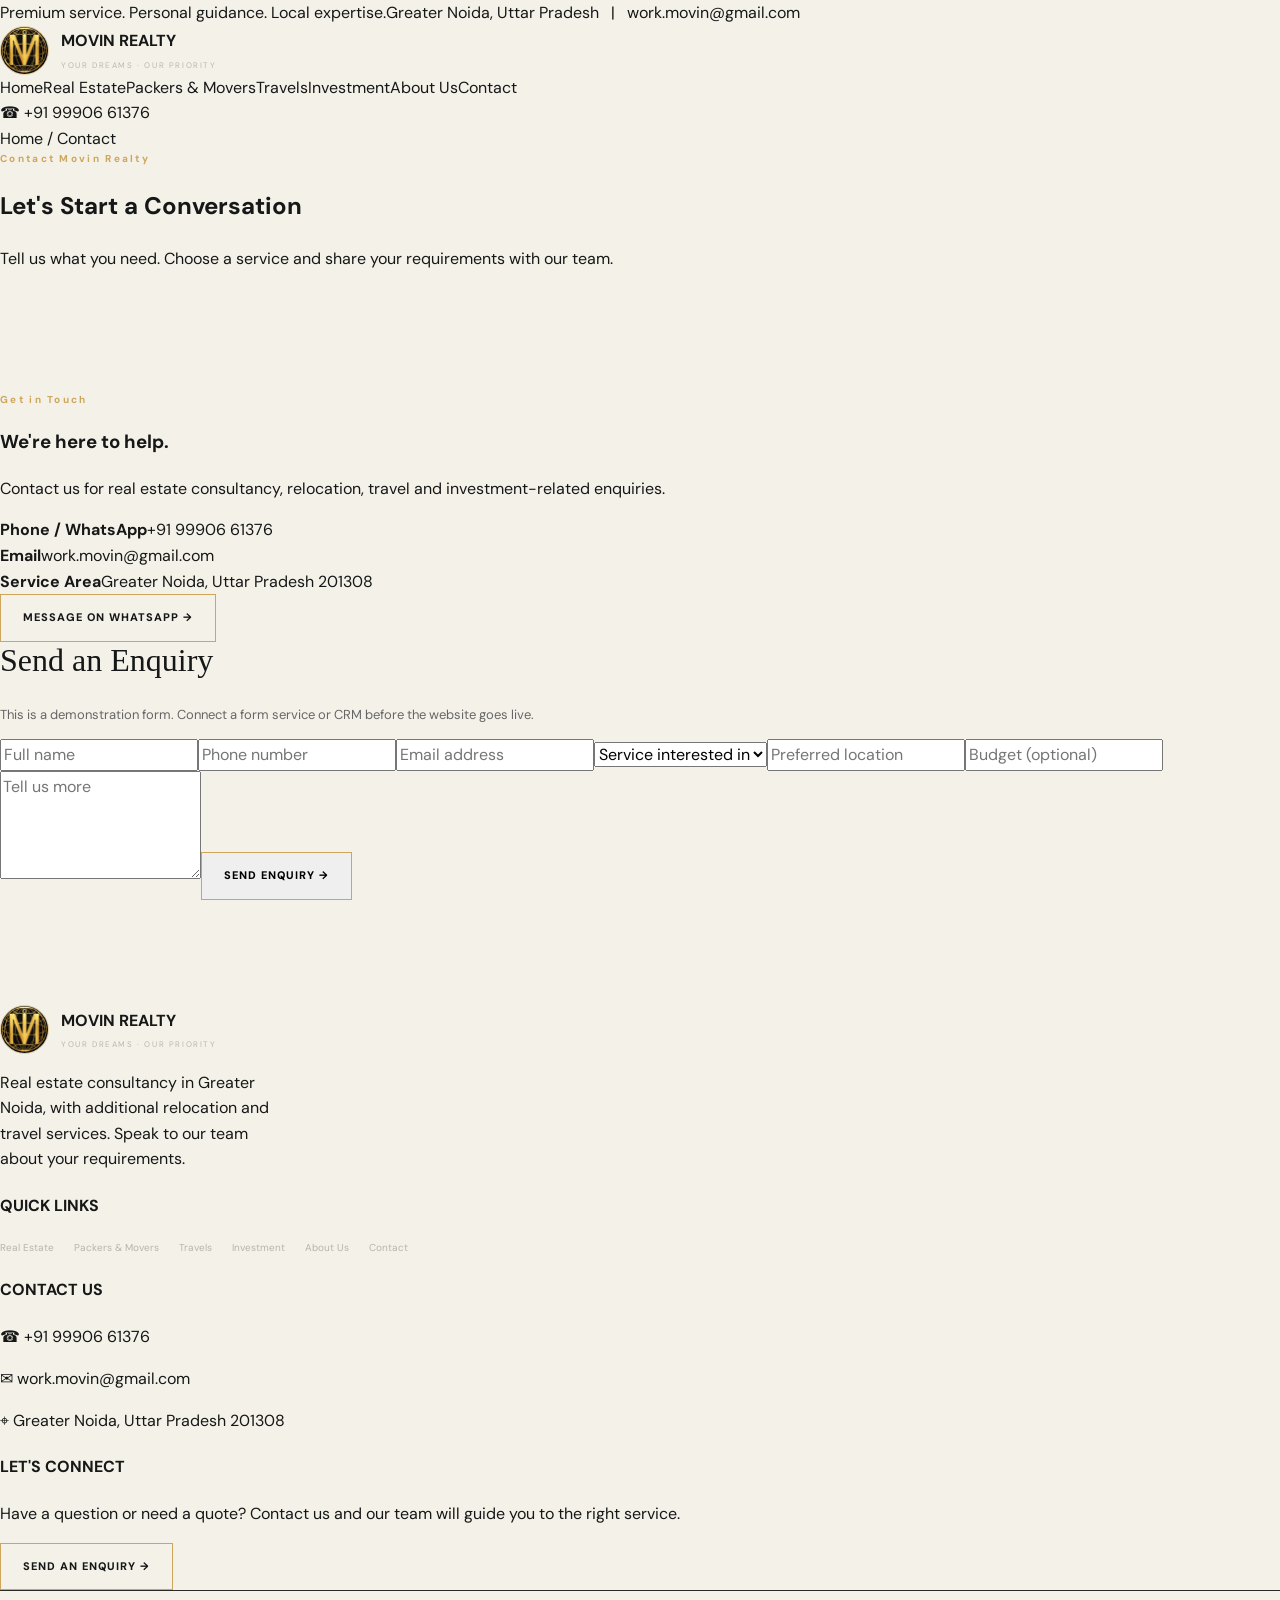
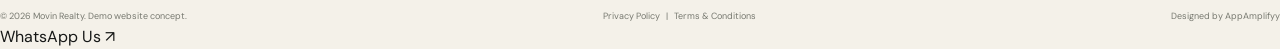
<file: contact.html>
<!doctype html><html lang="en"><head><meta charset="utf-8"><meta name="viewport" content="width=device-width, initial-scale=1"><meta name="description" content="Movin Realty - real estate consultancy in Greater Noida, plus relocation and travel services."><title>Contact | Movin Realty</title><link rel="stylesheet" href="styles.css"></head><body><div class="topbar"><div class="wrap"><span>Premium service. Personal guidance. Local expertise.</span><span>Greater Noida, Uttar Pradesh &nbsp; | &nbsp; work.movin@gmail.com</span></div></div><header class="header"><div class="wrap nav"><a class="brand" href="index.html"><img src="logo.jpg" alt="Movin Realty logo"><span><strong>MOVIN REALTY</strong><small>YOUR DREAMS · OUR PRIORITY</small></span></a><button class="menu-btn" aria-expanded="false" aria-label="Toggle menu">☰ Menu</button><nav class="links"><a class="" href="index.html">Home</a><a class="" href="real-estate.html">Real Estate</a><a class="" href="packers-movers.html">Packers & Movers</a><a class="" href="travels.html">Travels</a><a class="" href="investment.html">Investment</a><a class="" href="about.html">About Us</a><a class="active" href="contact.html">Contact</a></nav><a class="phone" href="tel:+919990661376">☎ +91 99906 61376</a></div></header><main><section class="page-hero"><div class="wrap"><div class="crumb"><a href="index.html">Home</a> / Contact</div><div class="eyebrow">Contact Movin Realty</div><h1>Let's Start <span>a Conversation</span></h1><p>Tell us what you need. Choose a service and share your requirements with our team.</p></div></section><section class="section"><div class="wrap contact-layout"><div class="contact-panel"><div class="eyebrow">Get in Touch</div><h3>We're here to help.</h3><p>Contact us for real estate consultancy, relocation, travel and investment-related enquiries.</p><div class="contact-item"><b>Phone / WhatsApp</b><a href="tel:+919990661376">+91 99906 61376</a></div><div class="contact-item"><b>Email</b><a href="mailto:work.movin@gmail.com">work.movin@gmail.com</a></div><div class="contact-item"><b>Service Area</b>Greater Noida, Uttar Pradesh 201308</div><a class="btn" href="https://wa.me/919990661376?text=Hello%20Movin%20Realty%2C%20I%20have%20an%20enquiry.">Message on WhatsApp →</a></div><div class="light-form"><h2 style="font:32px Georgia,serif;margin-top:0">Send an Enquiry</h2><p style="font-size:13px;color:#666">This is a demonstration form. Connect a form service or CRM before the website goes live.</p><form data-demo-form><div class="form-grid two"><input class="field" placeholder="Full name" required><input class="field" type="tel" placeholder="Phone number" required><input class="field" type="email" placeholder="Email address"><select class="field" required><option value="">Service interested in</option><option>Real Estate</option><option>Packers & Movers</option><option>Travels</option><option>Investment</option></select><input class="field" placeholder="Preferred location"><input class="field" placeholder="Budget (optional)"><textarea class="field" placeholder="Tell us more" rows="4" style="grid-column:1/-1"></textarea><button class="btn btn-dark" type="submit" style="grid-column:1/-1">Send Enquiry →</button></div><div class="notice" role="status"></div></form></div></div></section></main><footer class="footer"><div class="wrap"><div class="footer-grid"><div><a class="brand" href="index.html"><img src="logo.jpg" alt="Movin Realty logo"><span><strong>MOVIN REALTY</strong><small>YOUR DREAMS · OUR PRIORITY</small></span></a><p style="max-width:290px">Real estate consultancy in Greater Noida, with additional relocation and travel services. Speak to our team about your requirements.</p></div><div><h4>QUICK LINKS</h4><div class="footer-links"><a href="real-estate.html">Real Estate</a><a href="packers-movers.html">Packers & Movers</a><a href="travels.html">Travels</a><a href="investment.html">Investment</a><a href="about.html">About Us</a><a href="contact.html">Contact</a></div></div><div><h4>CONTACT US</h4><p>☎ <a href="tel:+919990661376">+91 99906 61376</a></p><p>✉ <a href="mailto:work.movin@gmail.com">work.movin@gmail.com</a></p><p>⌖ Greater Noida, Uttar Pradesh 201308</p></div><div><h4>LET'S CONNECT</h4><p>Have a question or need a quote? Contact us and our team will guide you to the right service.</p><a class="btn" href="contact.html">Send an Enquiry →</a></div></div><div class="footer-bottom"><span>© 2026 Movin Realty. Demo website concept.</span><span>Privacy Policy &nbsp; | &nbsp; Terms & Conditions</span><span>Designed by AppAmplifyy</span></div></div></footer><a class="mobile-wa" href="https://wa.me/919990661376?text=Hello%20Movin%20Realty%2C%20I%20have%20an%20enquiry.">WhatsApp Us ↗</a><script src="script.js"></script></body></html>
</file>
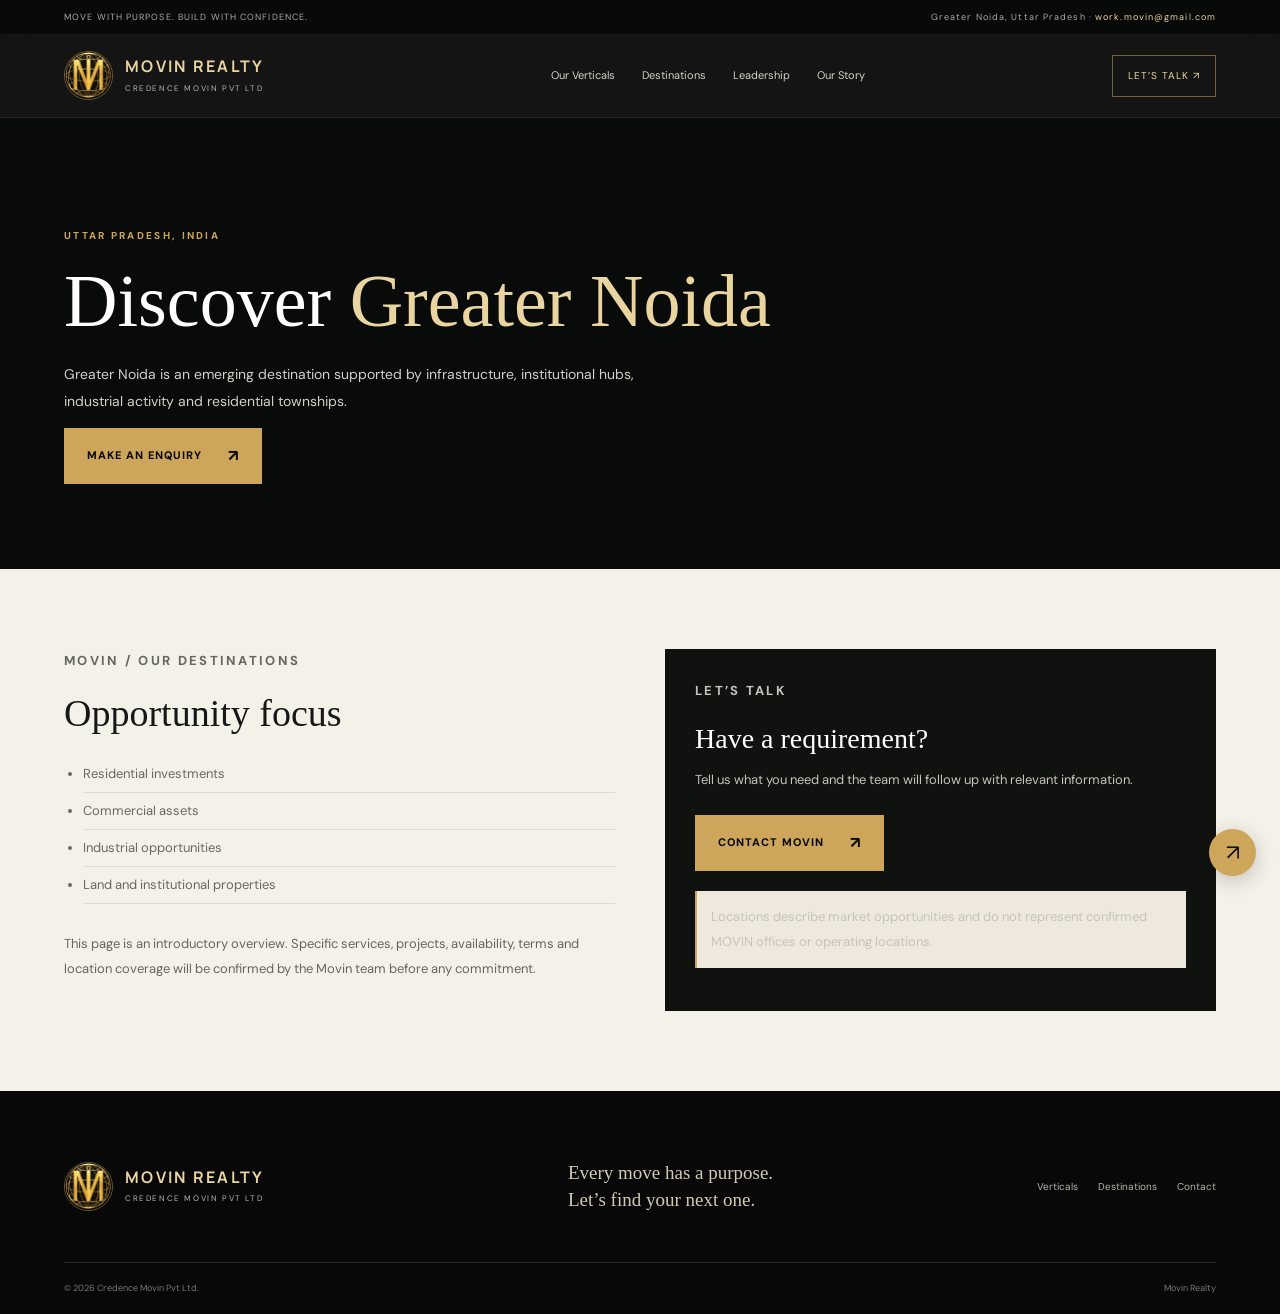
<file: destination.html>
<!doctype html><html lang="en"><head><meta charset="utf-8"><meta name="viewport" content="width=device-width,initial-scale=1"><meta name="description" content="Explore Movin Realty business verticals and enquire about services."><title>Destinations | Movin Realty</title><link rel="stylesheet" href="styles.css"></head><body><div class="topline"><div class="container topline-inner"><span>MOVE WITH PURPOSE. BUILD WITH CONFIDENCE.</span><span>Greater Noida, Uttar Pradesh · <a href="mailto:work.movin@gmail.com">work.movin@gmail.com</a></span></div></div><header class="site-header"><div class="container nav-wrap"><a class="brand" href="index.html"><img src="logo.jpg" alt="Movin Realty"><span><b>MOVIN REALTY</b><small>CREDENCE MOVIN PVT LTD</small></span></a><button class="menu-btn" aria-expanded="false" aria-label="Open navigation">☰</button><nav class="nav-links"><a href="index.html#verticals">Our Verticals</a><a href="index.html#destinations">Destinations</a><a href="index.html#leadership">Leadership</a><a href="index.html#about">Our Story</a></nav><a class="nav-cta" href="index.html#contact">Let’s Talk ↗</a></div></header><main id="subpageRoot"></main><footer class="site-footer"><div class="container footer-main"><a class="brand footer-brand" href="index.html"><img src="logo.jpg" alt="Movin Realty"><span><b>MOVIN REALTY</b><small>CREDENCE MOVIN PVT LTD</small></span></a><p>Every move has a purpose.<br>Let’s find your next one.</p><div class="footer-links"><a href="index.html#verticals">Verticals</a><a href="index.html#destinations">Destinations</a><a href="index.html#contact">Contact</a></div></div><div class="container footer-bottom"><span>© 2026 Credence Movin Pvt Ltd.</span><span>Movin Realty</span></div></footer><a class="floating-wa" href="https://wa.me/919990661376" target="_blank" rel="noopener" aria-label="WhatsApp">↗</a><script src="script.js"></script></body></html>
</file>
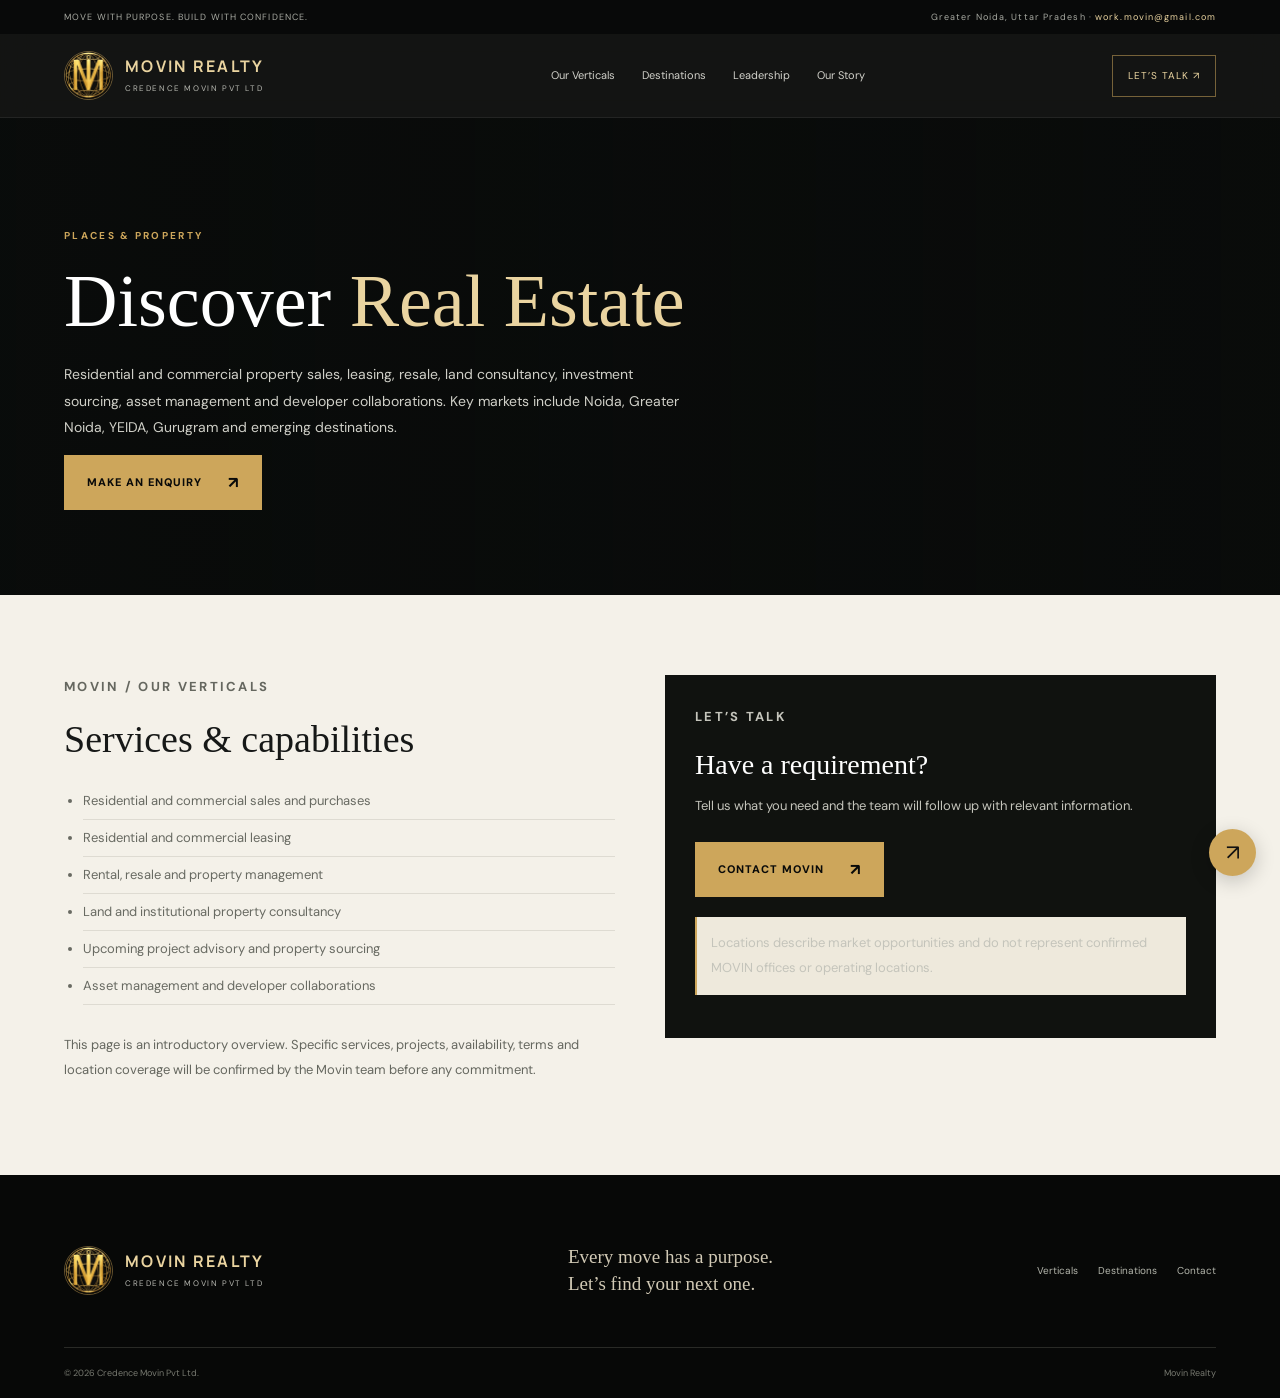
<file: vertical.html>
<!doctype html><html lang="en"><head><meta charset="utf-8"><meta name="viewport" content="width=device-width,initial-scale=1"><meta name="description" content="Explore Movin Realty business verticals and enquire about services."><title>Business Verticals | Movin Realty</title><link rel="stylesheet" href="styles.css"></head><body><div class="topline"><div class="container topline-inner"><span>MOVE WITH PURPOSE. BUILD WITH CONFIDENCE.</span><span>Greater Noida, Uttar Pradesh · <a href="mailto:work.movin@gmail.com">work.movin@gmail.com</a></span></div></div><header class="site-header"><div class="container nav-wrap"><a class="brand" href="index.html"><img src="logo.jpg" alt="Movin Realty"><span><b>MOVIN REALTY</b><small>CREDENCE MOVIN PVT LTD</small></span></a><button class="menu-btn" aria-expanded="false" aria-label="Open navigation">☰</button><nav class="nav-links"><a href="index.html#verticals">Our Verticals</a><a href="index.html#destinations">Destinations</a><a href="index.html#leadership">Leadership</a><a href="index.html#about">Our Story</a></nav><a class="nav-cta" href="index.html#contact">Let’s Talk ↗</a></div></header><main id="subpageRoot"></main><footer class="site-footer"><div class="container footer-main"><a class="brand footer-brand" href="index.html"><img src="logo.jpg" alt="Movin Realty"><span><b>MOVIN REALTY</b><small>CREDENCE MOVIN PVT LTD</small></span></a><p>Every move has a purpose.<br>Let’s find your next one.</p><div class="footer-links"><a href="index.html#verticals">Verticals</a><a href="index.html#destinations">Destinations</a><a href="index.html#contact">Contact</a></div></div><div class="container footer-bottom"><span>© 2026 Credence Movin Pvt Ltd.</span><span>Movin Realty</span></div></footer><a class="floating-wa" href="https://wa.me/919990661376" target="_blank" rel="noopener" aria-label="WhatsApp">↗</a><script src="script.js"></script></body></html>
</file>
<file: styles.css>
@import url('https://fonts.googleapis.com/css2?family=DM+Sans:wght@400;500;600;700&family=Manrope:wght@400;500;600;700;800&display=swap');
:root{--black:#080909;--black2:#111312;--gold:#cda65b;--gold2:#ead4a0;--cream:#f4f1e9;--white:#fff;--muted:#8b8d89;--line:#dcd8ce;--serif:Georgia,'Times New Roman',serif}*{box-sizing:border-box}html{scroll-behavior:smooth;scroll-padding-top:90px}body{margin:0;background:var(--cream);color:#161817;font-family:'DM Sans',Arial,sans-serif;line-height:1.6}body.lock-scroll{overflow:hidden}a{color:inherit;text-decoration:none}button,input,textarea,select{font:inherit}button{cursor:pointer}.container{width:min(1240px,90%);margin:auto}.eyebrow{font-size:10px;letter-spacing:2.3px;font-weight:700;color:var(--gold);margin:0 0 19px}.eyebrow span{display:inline-block;width:23px;height:1px;background:var(--gold);vertical-align:middle;margin-right:10px}.intro{position:fixed;inset:0;z-index:1000;background:#080909;color:white;display:grid;place-items:center;overflow:hidden;transition:opacity .8s ease,visibility .8s ease}.intro.hidden{opacity:0;visibility:hidden;pointer-events:none}.intro-glow{position:absolute;width:70vw;height:70vw;border-radius:50%;background:radial-gradient(circle,#b78a3924 0%,#b78a3908 34%,transparent 68%);top:50%;left:50%;transform:translate(-50%,-50%)}.intro-content{position:relative;text-align:center;padding:30px;animation:rise .9s ease both}.intro-mark{width:108px;height:108px;margin:0 auto 28px;border:1px solid #cda65b66;border-radius:50%;padding:9px;box-shadow:0 0 60px #cda65b14}.intro-mark img{width:100%;height:100%;object-fit:cover;border-radius:50%}.intro-content .eyebrow{margin-bottom:16px}.intro-content h1{font:normal clamp(36px,6vw,72px)/1.08 var(--serif);margin:0 0 35px;letter-spacing:-1px}.intro-content h1 em,.hero h1 em,.section-intro h2 em,.story-copy h2 em{color:var(--gold2);font-style:normal}.btn{display:inline-flex;align-items:center;justify-content:center;gap:26px;padding:14px 22px;border:1px solid var(--gold);font-size:11px;font-weight:800;letter-spacing:1px;text-transform:uppercase;transition:background .25s,color .25s,transform .25s}.btn span{font-size:16px}.btn-gold{background:var(--gold);color:#090a09}.btn-gold:hover{background:var(--gold2);transform:translateY(-2px)}.intro-enter{min-width:190px}.intro-hint{color:#777b75;font-size:10px;letter-spacing:2px;text-transform:uppercase;margin:22px 0 0}.sound-toggle,.skip-intro{position:absolute;bottom:28px;background:transparent;border:1px solid #373934;color:#bcbeb7;padding:10px 13px;font-size:10px;letter-spacing:1px;text-transform:uppercase}.sound-toggle{left:5%}.skip-intro{right:5%}.site-shell{opacity:0;transition:opacity .7s ease}.site-shell.ready{opacity:1}.topline{background:#080909;color:#a8aaa2;font-size:9px;letter-spacing:1.1px}.topline-inner{display:flex;justify-content:space-between;gap:20px;padding:10px 0}.topline a{color:var(--gold2)}.topline i{color:var(--gold);font-style:normal;margin:0 8px}.site-header{position:sticky;top:0;z-index:50;background:#0a0b0af5;color:white;border-bottom:1px solid #ffffff12;backdrop-filter:blur(16px)}.nav-wrap{min-height:83px;display:flex;align-items:center;justify-content:space-between;gap:30px}.brand{display:flex;align-items:center;gap:12px;min-width:240px}.brand img{width:49px;height:49px;object-fit:cover;border-radius:50%;border:1px solid #cda65b80}.brand b{display:block;font:700 16px/1.2 Manrope,sans-serif;letter-spacing:2.3px;color:var(--gold2)}.brand small{display:block;font-size:8px;letter-spacing:1.6px;color:#b7b8b1;margin-top:5px}.nav-links{display:flex;gap:27px;align-items:center}.nav-links a{font-size:11px;color:#d1d1ca;transition:color .2s}.nav-links a:hover{color:var(--gold2)}.nav-cta{border:1px solid #cda65b88;color:var(--gold2);font-size:10px;text-transform:uppercase;letter-spacing:1px;padding:12px 15px;white-space:nowrap}.nav-cta span{margin-left:13px}.menu-btn{display:none;background:none;border:1px solid #4a4b45;color:white;padding:9px 12px}.hero{min-height:690px;background:#090b0a;color:white;position:relative;display:flex;align-items:center;overflow:hidden}.hero-backdrop{position:absolute;inset:0;background:linear-gradient(90deg,#090b0a 0%,#090b0af5 35%,#090b0a8a 70%,#090b0a4a 100%),url('https://images.unsplash.com/photo-1486406146926-c627a92ad1ab?auto=format&fit=crop&w=2000&q=85') center/cover;opacity:.92}.hero-grid{position:relative;display:grid;grid-template-columns:1.1fr .9fr;gap:55px;align-items:center;padding:85px 0}.hero-copy{padding:12px 0}.hero h1{font:normal clamp(45px,6vw,78px)/1.02 var(--serif);letter-spacing:-2px;margin:0 0 24px}.hero-lede{max-width:520px;color:#c3c4bd;font-size:14px;line-height:1.9}.hero-actions{display:flex;align-items:center;gap:28px;margin-top:34px}.text-button{font-size:11px;color:#d7d7d0}.text-button span{color:var(--gold);margin-left:12px}.hero-meta{display:flex;align-items:center;gap:20px;margin-top:58px;color:#a4a59e;font-size:10px;letter-spacing:.6px;text-transform:uppercase}.hero-meta b{font-size:19px;font-family:var(--serif);color:var(--gold2);font-weight:400;margin-right:6px}.meta-rule{height:24px;width:1px;background:#55564f}.hero-visual{position:relative;min-height:435px}.hero-photo{position:absolute;inset:0 25px 25px 25px;background:linear-gradient(0deg,#08090970,transparent 60%),url('https://images.unsplash.com/photo-1600607687939-ce8a6c25118c?auto=format&fit=crop&w=1100&q=85') center/cover;border:1px solid #d3b87540}.hero-photo:after{content:'';position:absolute;inset:15px;border:1px solid #ffffff38}.hero-stamp{position:absolute;bottom:0;left:0;background:var(--gold);color:#12130f;padding:21px 25px;min-width:205px;display:flex;flex-direction:column;line-height:1.25}.hero-stamp span{font-size:8px;letter-spacing:1.5px}.hero-stamp b{font:24px var(--serif);margin:5px 0}.hero-stamp i{font-style:normal;font-size:9px;letter-spacing:1px}.vertical-label{position:absolute;right:0;top:30px;writing-mode:vertical-rl;letter-spacing:2px;color:#b8b9b2;font-size:8px}.scroll-cue{position:absolute;bottom:23px;left:5%;font-size:8px;letter-spacing:2px;color:#999b93}.scroll-cue span{color:var(--gold);margin-left:14px}.ticker{overflow:hidden;background:var(--gold);color:#151611;white-space:nowrap}.ticker-track{display:flex;align-items:center;justify-content:space-around;gap:30px;padding:14px 0;min-width:1000px;font-size:9px;letter-spacing:2px;font-weight:800}.ticker-track i{font-style:normal;font-size:13px}.section{padding:105px 0}.vertical-section{background:var(--cream)}.section-intro{display:flex;justify-content:space-between;align-items:flex-end;gap:40px;margin-bottom:42px}.section-intro h2,.story-copy h2{font:normal clamp(36px,4.7vw,58px)/1.05 var(--serif);letter-spacing:-1.3px;margin:0}.section-intro h2 em,.story-copy h2 em{color:#9b783a}.intro-aside{max-width:360px;display:flex;align-items:flex-end;gap:24px}.intro-aside p{font-size:12px;line-height:1.8;color:#77796f;margin:0}.carousel-controls{display:flex;gap:8px;flex-shrink:0}.carousel-arrow{width:40px;height:40px;border:1px solid #c8c4b8;background:transparent;font-size:19px;transition:.2s}.carousel-arrow:hover{background:var(--gold);border-color:var(--gold)}.vertical-track,.destination-track{display:grid;grid-auto-flow:column;grid-auto-columns:calc((100% - 42px)/3);gap:21px;overflow-x:auto;scroll-snap-type:x mandatory;scrollbar-width:none;padding-bottom:10px}.vertical-track::-webkit-scrollbar,.destination-track::-webkit-scrollbar{display:none}.vertical-card{position:relative;height:400px;overflow:hidden;background:#252621;scroll-snap-align:start;color:white}.vertical-card:after,.destination-card:after{content:'';position:absolute;inset:0;background:linear-gradient(180deg,#08090908 25%,#080909d9 100%);transition:background .3s}.vertical-card img,.destination-card img{width:100%;height:100%;object-fit:cover;transition:transform .65s}.vertical-card:hover img,.destination-card:hover img{transform:scale(1.05)}.card-number,.dest-index{position:absolute;z-index:1;top:20px;left:20px;font-size:9px;letter-spacing:1.4px;color:#fff}.vertical-card-copy{position:absolute;z-index:1;bottom:25px;left:25px;right:25px}.vertical-card-copy small,.destination-copy small{font-size:8px;letter-spacing:1.8px;color:var(--gold2)}.vertical-card-copy h3,.destination-copy h3{font:normal 29px/1.2 var(--serif);margin:8px 0}.round-arrow{position:absolute;right:0;bottom:3px;width:38px;height:38px;border:1px solid #ffffff80;border-radius:50%;display:grid;place-items:center;transition:.2s}.vertical-card:hover .round-arrow{background:var(--gold);color:#111;border-color:var(--gold)}.track-progress{height:2px;background:#d7d3c8;margin-top:23px}.track-progress span{display:block;height:100%;width:16.66%;background:#a98545;transition:width .25s}.destinations-section{background:#0b0d0c;color:white;padding:105px 0 100px}.light-intro .section-intro h2,.light-intro h2{color:white}.light-intro .intro-aside p{color:#a7a89f}.carousel-arrow.inverse{border-color:#4b4d45;color:white}.carousel-arrow.inverse:hover{color:#111}.destination-card{height:430px;position:relative;overflow:hidden;scroll-snap-align:start;background:#252621;color:white}.destination-card:after{background:linear-gradient(180deg,#09090918 20%,#080909e8 100%)}.destination-card img{filter:saturate(.8)}.destination-copy{position:absolute;z-index:1;bottom:25px;left:24px;right:20px}.destination-copy h3{font-size:31px}.dest-link{font-size:10px;color:#e5d4ad;display:inline-block;margin-top:7px}.dark-progress{background:#30312d}.dark-progress span{background:var(--gold)}.story-section{padding:110px 0;background:#e9e5dc}.story-grid{display:grid;grid-template-columns:1fr .92fr;gap:95px;align-items:center}.story-image{height:520px;position:relative}.story-image>img{width:100%;height:100%;object-fit:cover;filter:brightness(.78)}.story-caption{position:absolute;bottom:-20px;right:-22px;background:var(--gold);color:#111;padding:26px 30px;min-width:205px;display:flex;flex-direction:column}.story-caption span{font-size:8px;letter-spacing:1.8px}.story-caption b{font:27px/1.1 var(--serif);margin-top:12px}.story-copy h2{margin-bottom:25px}.story-copy>p:not(.eyebrow){font-size:13px;line-height:2;color:#5f6159}.story-signoff{display:flex;align-items:center;gap:15px;margin-top:30px;font-size:11px;font-weight:700}.gold-line{width:40px;height:1px;background:#a98545}.story-signoff small{display:block;font-size:8px;letter-spacing:1.3px;color:#7b7c74;margin-top:5px}.leadership-section{padding:105px 0;background:var(--cream)}.leaders-grid{display:grid;grid-template-columns:1fr 1fr;gap:25px}.leader-card{border:1px solid #d8d3c8;background:#f9f7f1;padding:18px}.leader-photo{height:300px;background:linear-gradient(135deg,#242620,#505147);display:flex;align-items:center;justify-content:center;flex-direction:column;color:var(--gold2);position:relative;overflow:hidden}.leader-placeholder span{font:normal 90px var(--serif);opacity:.8}.leader-placeholder small{font-size:8px;letter-spacing:2px;color:#c7c4b8}.leader-placeholder.alt{background:linear-gradient(135deg,#34352f,#191a17)}.leader-info{display:flex;align-items:center;justify-content:space-between;padding:22px 5px 12px}.leader-info small{font-size:8px;letter-spacing:1.5px;color:#9b783a}.leader-info h3{font:normal 27px var(--serif);margin:4px 0}.leader-mark{border:1px solid #d3c7aa;padding:8px 10px;font-size:10px;color:#8d6b2f}.leader-card blockquote{border-top:1px solid #e0dbd0;margin:0;padding:18px 5px 7px;color:#696b63;font:italic 15px/1.7 var(--serif)}.content-note{font-size:10px;color:#898980;margin-top:18px}.contact-section{background:#0b0d0c;color:white;padding:100px 0}.contact-grid{display:grid;grid-template-columns:.85fr 1.15fr;gap:100px;align-items:start}.contact-copy h2{font:normal clamp(45px,5.5vw,68px)/1.03 var(--serif);margin:0 0 22px}.contact-copy>p:not(.eyebrow){color:#b8b9b1;font-size:13px;max-width:350px;line-height:1.9}.contact-detail{border-top:1px solid #33352f;padding:17px 0;margin-top:12px}.contact-detail span{display:block;color:var(--gold2);font-size:8px;letter-spacing:1.8px;margin-bottom:6px}.contact-detail a,.contact-detail p{font-size:13px;margin:0;color:#e4e4dc}.lead-form{background:#141613;padding:32px;border:1px solid #38382f}.form-heading{margin-bottom:24px}.form-heading span{display:block;font-size:8px;letter-spacing:2px;color:var(--gold);margin-bottom:7px}.form-heading b{font:normal 29px var(--serif)}.lead-form label{display:block;color:#c4c5bc;font-size:10px;letter-spacing:.6px;margin-bottom:15px}.lead-form input,.lead-form select,.lead-form textarea{display:block;width:100%;margin-top:7px;background:#0c0e0c;border:1px solid #41423b;color:white;padding:13px;font-size:12px;outline:none;border-radius:0}.lead-form input:focus,.lead-form select:focus,.lead-form textarea:focus{border-color:var(--gold)}.lead-form input::placeholder,.lead-form textarea::placeholder{color:#77796f}.form-two{display:grid;grid-template-columns:1fr 1fr;gap:13px}.form-submit{width:100%;justify-content:space-between;margin-top:4px}.form-status{font-size:10px;color:#92958a;line-height:1.7}.form-status.error{color:#ffb6a7}.form-status.success{color:#d8c28f}.site-footer{background:#070807;color:white;padding:35px 0 18px}.footer-main{display:flex;align-items:center;justify-content:space-between;gap:25px;padding:15px 0 30px}.footer-main>p{font:normal 19px/1.4 var(--serif);color:#d1c9b5}.footer-links{display:flex;gap:20px;flex-wrap:wrap}.footer-links a{font-size:10px;color:#b4b6ac}.footer-links a:hover{color:var(--gold2)}.footer-bottom{border-top:1px solid #292a26;padding-top:18px;display:flex;justify-content:space-between;gap:15px;color:#777970;font-size:9px}.footer-bottom b{color:#c5a65e;font-weight:500}.floating-wa{position:fixed;z-index:45;right:24px;bottom:24px;width:47px;height:47px;border-radius:50%;display:grid;place-items:center;background:var(--gold);color:#111;font-size:22px;box-shadow:0 5px 20px #0003}.subpage-hero{background:#090b0a;color:white;padding:110px 0 85px;min-height:420px;position:relative;overflow:hidden}.subpage-hero:after{content:'';position:absolute;inset:0;background:linear-gradient(90deg,#090b0af2,#090b0a7a),var(--page-image) center/cover;z-index:0}.subpage-hero .container{position:relative;z-index:1}.subpage-hero h1{font:normal clamp(46px,6vw,74px)/1.05 var(--serif);max-width:800px;margin:0 0 20px}.subpage-hero h1 em{font-style:normal;color:var(--gold2)}.subpage-hero p:not(.eyebrow){max-width:620px;color:#d0d0c8;font-size:14px;line-height:1.9}.subpage-body{padding:80px 0;background:var(--cream)}.subpage-grid{display:grid;grid-template-columns:1fr 1fr;gap:50px;align-items:start}.subpage-grid h2{font:normal 38px/1.1 var(--serif);margin:0 0 18px}.subpage-grid p{font-size:13px;line-height:1.9;color:#65675f}.subpage-cta{background:#10120f;color:white;padding:30px}.subpage-cta h3{font:normal 28px var(--serif);margin:0 0 10px}.subpage-cta p{color:#c4c4bb}.subpage-cta .btn{margin-top:10px}.notice-demo{padding:14px;border-left:2px solid var(--gold);background:#eee9dc;font-size:11px;color:#666;margin-top:20px}
@keyframes rise{from{opacity:0;transform:translateY(18px)}to{opacity:1;transform:translateY(0)}}@media(prefers-reduced-motion:reduce){*,*:before,*:after{scroll-behavior:auto!important;animation-duration:.01ms!important;transition-duration:.01ms!important}}
@media(max-width:1000px){.nav-links{gap:15px}.brand{min-width:200px}.nav-cta{display:none}.hero-grid{gap:30px}.hero-visual{min-height:380px}.vertical-track,.destination-track{grid-auto-columns:calc((100% - 21px)/2)}.story-grid{gap:55px}.contact-grid{gap:55px}.footer-main{flex-wrap:wrap}}
@media(max-width:720px){.container{width:88%}.topline-inner{justify-content:center;text-align:center}.topline-inner span:first-child{display:none}.nav-wrap{min-height:72px;gap:12px}.brand{min-width:0}.brand img{width:42px;height:42px}.brand b{font-size:13px}.brand small{font-size:7px;letter-spacing:1px}.menu-btn{display:block;margin-left:auto}.nav-links{display:none;position:absolute;top:72px;left:0;right:0;padding:17px 6%;background:#0b0d0c;border-top:1px solid #333;flex-direction:column;align-items:stretch;gap:0}.nav-links.open{display:flex}.nav-links a{padding:12px 0;border-bottom:1px solid #ffffff10}.hero{min-height:0}.hero-grid{grid-template-columns:1fr;padding:70px 0 75px;gap:35px}.hero h1{font-size:clamp(44px,12vw,62px)}.hero-lede{font-size:13px}.hero-meta{margin-top:38px}.hero-visual{min-height:310px;margin:0 7px}.hero-photo{inset:0 18px 20px}.hero-stamp{padding:15px 18px;min-width:175px}.hero-stamp b{font-size:21px}.scroll-cue{display:none}.section,.destinations-section,.story-section,.leadership-section,.contact-section{padding:70px 0}.section-intro{display:block;margin-bottom:30px}.section-intro h2,.story-copy h2{font-size:42px}.intro-aside{margin-top:20px;max-width:none;align-items:center;justify-content:space-between}.intro-aside p{max-width:310px}.vertical-track,.destination-track{grid-auto-columns:84%;gap:14px}.vertical-card{height:390px}.destination-card{height:390px}.story-grid,.contact-grid,.subpage-grid{grid-template-columns:1fr;gap:50px}.story-image{height:380px;margin-right:14px;margin-bottom:15px}.story-caption{right:-14px;bottom:-10px;padding:20px}.story-copy h2{font-size:42px}.leaders-grid{grid-template-columns:1fr;gap:18px}.leader-photo{height:270px}.contact-grid{gap:40px}.contact-copy h2{font-size:55px}.lead-form{padding:22px}.footer-main{display:grid;grid-template-columns:1fr;gap:18px}.footer-main>p{margin:0}.footer-links{gap:16px}.footer-bottom{flex-direction:column}.form-two{grid-template-columns:1fr;gap:0}.intro-content h1{font-size:42px}.intro-mark{width:88px;height:88px}.sound-toggle,.skip-intro{bottom:18px;font-size:8px;padding:9px}.ticker-track{gap:22px}.subpage-hero{padding:85px 0 65px}.subpage-hero h1{font-size:47px}.subpage-body{padding:60px 0}}

/* Cinematic hero carousel */
.hero{isolation:isolate}.hero-backdrop{z-index:-3;transition:opacity 1.15s ease;background-image:url('https://images.unsplash.com/photo-1600607687939-ce8a6c25118c?auto=format&fit=crop&w=2000&q=85')}.hero-backdrop-next{z-index:-2;opacity:0}.hero-shade{position:absolute;inset:0;z-index:-1;background:linear-gradient(90deg,#080a09 0%,#080a09f5 38%,#080a09a8 70%,#080a0960 100%),linear-gradient(0deg,#080a0980,transparent 55%)}.hero-photo{transition:opacity .65s ease,transform 5s ease;background-image:url('https://images.unsplash.com/photo-1600607687939-ce8a6c25118c?auto=format&fit=crop&w=1100&q=85')}.hero-photo.is-changing{opacity:.35;transform:scale(1.035)}.hero-slide-copy{animation:heroReveal .75s cubic-bezier(.2,.75,.2,1) both}.hero-kicker{font-size:9px;letter-spacing:2px;color:var(--gold2);margin:0 0 16px}.hero-controls{display:flex;align-items:center;gap:12px;margin-top:28px}.hero-controls>button{width:34px;height:34px;background:transparent;border:1px solid #77776c;color:#fff;font-size:16px}.hero-controls>button:hover{background:var(--gold);border-color:var(--gold);color:#111}.hero-dots{display:flex;gap:6px}.hero-dots button{width:19px;height:3px;border:0;padding:0;background:#62645b}.hero-dots button.active{width:38px;background:var(--gold);transition:width .3s}.hero-auto-label{font-size:8px;letter-spacing:1.5px;color:#a6a69b;margin-left:auto}.hero-photo-frame{position:absolute;inset:12px 12px 37px 12px;border:1px solid #e6d2a34a;pointer-events:none}.hero-image-counter{position:absolute;right:0;bottom:0;color:#d5c8a7;font-size:9px;letter-spacing:2px}.intro-content{animation:introEnter 1.15s cubic-bezier(.16,1,.3,1) both}.intro-mark{animation:markFloat 4s ease-in-out infinite}.intro-enter{position:relative;overflow:hidden;box-shadow:0 0 0 0 #cda65b66}.intro-enter:after{content:'';position:absolute;inset:-80% auto -80% -40%;width:30%;transform:rotate(25deg);background:#fff8;transition:left .65s}.intro-enter:hover:after{left:120%}.intro.hidden .intro-content{transform:translateY(-25px) scale(.94);opacity:0;transition:transform .65s ease,opacity .5s ease}.intro.hidden{transition:opacity .9s ease,visibility .9s ease}.intro-glow{animation:glowPulse 5s ease-in-out infinite}.hero-stamp{transition:background .35s}.sound-toggle{display:none}
@keyframes heroReveal{from{opacity:0;transform:translateY(22px);filter:blur(5px)}to{opacity:1;transform:translateY(0);filter:blur(0)}}@keyframes introEnter{from{opacity:0;transform:translateY(35px) scale(.97);filter:blur(8px)}to{opacity:1;transform:translateY(0) scale(1);filter:blur(0)}}@keyframes markFloat{0%,100%{transform:translateY(0)}50%{transform:translateY(-7px)}}@keyframes glowPulse{0%,100%{opacity:.65;transform:translate(-50%,-50%) scale(.9)}50%{opacity:1;transform:translate(-50%,-50%) scale(1.08)}}
@media(max-width:720px){.hero-controls{gap:8px}.hero-auto-label{font-size:7px}.hero-dots button{width:12px}.hero-dots button.active{width:24px}.hero-photo-frame{inset:10px 10px 28px}.hero-image-counter{font-size:8px}}
@media(prefers-reduced-motion:reduce){.intro-mark,.intro-glow{animation:none}.hero-slide-copy{animation:none}}

.portfolio-tags{display:flex;flex-wrap:wrap;gap:12px;margin:26px 0}.portfolio-tags span{border:1px solid #cda65b66;background:#fffdf8;padding:13px 17px;color:#34352f;font-size:11px;letter-spacing:.35px}.story-copy h3{font:normal 24px Georgia,serif;margin:24px 0 8px;color:#9b783a}.story-copy h3:first-child{margin-top:0}.content-note{font-size:11px;line-height:1.8;color:#8a867c;border-left:2px solid var(--gold);padding:10px 14px;margin-top:20px;background:#cda65b0b}.hero-auto-label{white-space:nowrap}

.consent-label{display:flex!important;flex-direction:row!important;align-items:flex-start;gap:10px;font-size:10px!important;line-height:1.6;color:#c8c7bf}.consent-label input{width:15px!important;height:15px;flex:0 0 15px;margin-top:2px;accent-color:#cda65b}

.subpage-services{padding-left:19px;margin:22px 0 28px;color:#686a62;font-size:13px;line-height:2}.subpage-services li{padding:5px 0;border-bottom:1px solid #dedbd2}.subpage-grid h2{font-family:Georgia,serif;font-weight:400}

/* MOVIN premium hero refinement */
.hero{min-height:760px;background:#080a09}
.hero-backdrop{background-size:cover;background-position:center 46%;filter:saturate(.78);transition:background-image .45s ease,opacity .45s ease}
.hero-grid{grid-template-columns:minmax(0,1fr) minmax(360px,.92fr);gap:clamp(35px,6vw,88px);padding:88px 0 96px;max-width:1320px}
.hero-copy{max-width:650px;position:relative;z-index:2}
.hero-copy .eyebrow{color:#d4b77a;letter-spacing:2.2px;font-size:9px;margin-bottom:25px}
.hero h1{font-size:clamp(46px,5.6vw,76px);line-height:1.03;letter-spacing:-2.8px;max-width:650px;margin-bottom:18px;text-wrap:balance}
.hero h1 em{font-style:normal;color:#d3b16c}
.hero-vertical-title{font:normal clamp(23px,2.4vw,34px)/1.15 var(--serif);color:#f2e8d4;margin:0 0 20px;letter-spacing:.2px;min-height:39px}
.hero-vertical-title:before{content:'CURRENTLY EXPLORING';display:block;font:700 8px/1.5 var(--sans);letter-spacing:2px;color:#b39a68;margin-bottom:7px}
.hero-vertical-title.is-changing{animation:movinVerticalReveal .38s ease both}
@keyframes movinVerticalReveal{from{opacity:0;transform:translateY(7px)}to{opacity:1;transform:translateY(0)}}
.hero-lede{max-width:470px;color:#c5c5bd;font-size:13px;line-height:1.85}
.hero-actions{margin-top:29px;gap:25px}
.hero-visual{min-height:485px;max-width:590px;width:100%;justify-self:end}
.hero-photo{inset:0 28px 28px 0;background-position:center;background-size:cover;border:1px solid #d3b87570;box-shadow:0 25px 70px #0008;transition:opacity .35s ease,transform .6s ease}
.hero-photo.is-changing{opacity:.42;transform:scale(.985)}
.hero-photo:after{inset:14px;border-color:#ffffff42}
.hero-photo-frame{position:absolute;inset:18px 10px 10px 18px;border:1px solid #d0ad6850;pointer-events:none}
.hero-stamp{left:-22px;bottom:0;min-width:230px;padding:20px 24px;box-shadow:0 14px 35px #0005}
.hero-stamp b{font-size:23px;letter-spacing:.3px}
.hero-meta{margin-top:42px}
.hero-controls{margin-top:30px;gap:11px}
.hero-controls button{width:34px;height:34px;border:1px solid #ffffff45;background:#ffffff08;color:#f5f0e7;transition:.2s}
.hero-controls button:hover,.hero-controls button.active{border-color:#c9a45f;background:#c9a45f;color:#10110f}
.hero-dots{display:flex;gap:7px;margin:0 4px}
.hero-dots button{width:19px;height:2px;min-height:2px;padding:0;border:0;background:#777970}
.hero-dots button.active{width:34px;background:#d6b36d}
.hero-auto-label{font-size:8px;letter-spacing:1.6px;color:#a8a79e;margin-left:8px}
.hero-image-counter{position:absolute;right:42px;bottom:42px;color:#f1e6d0;font-size:9px;letter-spacing:2px}
@media(max-width:900px){.hero{min-height:unset}.hero-grid{grid-template-columns:1fr;gap:38px;padding:75px 0 90px}.hero-copy{max-width:700px}.hero-visual{min-height:410px;max-width:680px;justify-self:center;width:100%}.hero-stamp{left:0}.hero-meta{margin-top:32px}}
@media(max-width:560px){.hero-grid{padding:58px 0 78px;gap:29px}.hero h1{font-size:clamp(42px,12vw,58px);letter-spacing:-1.7px}.hero-vertical-title{font-size:25px}.hero-visual{min-height:320px}.hero-photo{inset:0 14px 20px 0}.hero-stamp{min-width:180px;padding:15px 18px}.hero-stamp b{font-size:19px}.hero-controls{flex-wrap:wrap}.hero-auto-label{width:100%;margin:7px 0 0 2px}.hero-image-counter{right:25px;bottom:32px}}
@media(prefers-reduced-motion:reduce){.hero-vertical-title.is-changing{animation:none}.hero-photo,.hero-backdrop{transition:none}}

/* MOVIN cinematic showcase hero — fixed copy + full vertical-card rail */
.movin-showcase{isolation:isolate;position:relative;display:block;min-height:790px;overflow:hidden;background:#05090d;color:#fff;padding:0}
.showcase-bg{position:absolute;inset:0;z-index:-3;background-image:url('https://images.unsplash.com/photo-1519501025264-65ba15a82390?auto=format&fit=crop&w=2200&q=90');background-position:center 52%;background-size:cover;filter:saturate(.78)}
.showcase-overlay{position:absolute;inset:0;z-index:-2;background:linear-gradient(90deg,#05090df7 0%,#05090de8 29%,#05090d9c 49%,#05090d42 100%),linear-gradient(0deg,#05090df2 0%,transparent 42%,#05090d75 100%)}
.showcase-main{min-height:635px;display:grid;grid-template-columns:minmax(360px,.86fr) minmax(0,1.35fr);align-items:center;gap:36px;padding-top:76px;padding-bottom:70px;max-width:1480px}
.showcase-copy{position:relative;z-index:2;max-width:600px;padding:25px 0}
.showcase-eyebrow{display:flex;align-items:center;gap:12px;color:#e0c17d;font-size:9px;font-weight:700;letter-spacing:2px;margin:0 0 27px}
.showcase-eyebrow span{display:block;width:42px;height:1px;background:#d6b36d}
.showcase-copy h1{font:400 clamp(43px,5.2vw,76px)/1.04 var(--serif);letter-spacing:-2.6px;margin:0 0 22px;color:#f8f7f3;text-wrap:balance}
.showcase-copy h1 em{font-style:normal;color:#e0b765}
.showcase-subline{font-size:clamp(13px,1.35vw,18px);color:#e4e2dc;margin:0 0 34px;letter-spacing:.1px}
.showcase-actions{display:flex;align-items:center;gap:24px;flex-wrap:wrap}
.showcase-actions .btn{padding:16px 24px;border-radius:30px;box-shadow:0 8px 28px #c99d4540}
.showcase-secondary{display:inline-flex;align-items:center;gap:12px;color:#f2eee6;font-size:11px}
.play-mark{width:35px;height:35px;border:1px solid #d9b56e;border-radius:50%;display:grid;place-items:center;color:#e3bd73;font-size:10px;padding-left:2px}
.showcase-controls{display:flex;align-items:center;gap:13px;margin-top:48px}
.showcase-controls>button{width:35px;height:35px;border:1px solid #d7b46d88;border-radius:50%;background:#05090d66;color:white;font-size:23px;line-height:1;transition:.2s}
.showcase-controls>button:hover{background:#d7b46d;color:#10110e}
.showcase-controls>span{font-size:8px;letter-spacing:1.7px;color:#c8c3b8;margin-left:8px}
.showcase-controls .hero-dots{display:flex;align-items:center;gap:8px}
.showcase-controls .hero-dots button{height:8px;width:8px;min-height:8px;padding:0;border:0;border-radius:50%;background:#7c7d7c;transition:width .3s,background .3s}
.showcase-controls .hero-dots button.active{width:23px;border-radius:10px;background:#e2b96b}
.showcase-carousel-wrap{min-width:0;position:relative;padding:25px 0 45px}
.showcase-carousel-viewport{overflow:hidden;padding:15px 0 22px;mask-image:linear-gradient(90deg,transparent 0,#000 3%,#000 97%,transparent 100%)}
.showcase-carousel-track{display:flex;gap:12px;align-items:center;will-change:transform;transform:translate3d(0,0,0)}
.showcase-card{position:relative;isolation:isolate;display:flex;flex:0 0 clamp(125px,13.4vw,190px);height:clamp(330px,37vw,485px);overflow:hidden;align-items:center;justify-content:flex-start;flex-direction:column;padding:30px 12px 20px;color:white;text-align:center;text-decoration:none;border:1px solid #e2c17d99;clip-path:polygon(0 5%,100% 0,100% 95%,0 100%);background:#0b1621;box-shadow:0 15px 40px #0009;transition:transform .35s,border-color .35s}
.showcase-card:nth-child(even){transform:translateY(18px);clip-path:polygon(0 0,100% 5%,100% 100%,0 95%)}
.showcase-card:before{content:'';position:absolute;inset:0;z-index:-2;background-image:var(--card-image);background-size:cover;background-position:center;transition:transform .7s,filter .7s;filter:saturate(.8)}
.showcase-card:after{content:'';position:absolute;inset:0;z-index:-1;background:linear-gradient(180deg,#06101cbb 0%,#07111c54 38%,#03070bd9 100%),linear-gradient(0deg,#d1a95b20,#d1a95b00 60%)}
.showcase-card:hover:before{transform:scale(1.07);filter:saturate(1.05)}
.showcase-card-number{font-size:9px;letter-spacing:2px;color:#f1cf8b;align-self:flex-start}
.showcase-card-icon{font-size:28px;line-height:1;margin-top:48px;color:#f2c979;text-shadow:0 3px 14px #000}
.showcase-card-title{font:400 clamp(15px,1.35vw,20px)/1.2 var(--serif);text-shadow:0 2px 12px #000;margin-top:15px;max-width:150px}
.showcase-card-cta{display:flex;align-items:center;gap:12px;margin-top:auto;font-size:7px;letter-spacing:1.6px;color:#e8d6b1}
.showcase-card-cta b{display:grid;place-items:center;width:23px;height:23px;border:1px solid #e3c17d;border-radius:50%;font-size:11px}
.showcase-carousel-hint{display:flex;align-items:center;gap:13px;margin:3px 7px 0;color:#cfc5b0;font-size:8px;letter-spacing:1.6px}
.showcase-carousel-hint .hint-line{height:1px;background:#d2b16e80;flex:1}
.showcase-carousel-hint span:last-child{color:#e7c27b}
.showcase-bottom{position:relative;border-top:1px solid #d5b46a44;background:linear-gradient(90deg,#080c10e8,#080c10b8);box-shadow:0 -20px 60px #0004}
.showcase-bottom:after{content:'';position:absolute;left:0;right:0;bottom:0;height:2px;background:linear-gradient(90deg,transparent,#d7b56f,#fff0c5,#d7b56f,transparent)}
.showcase-bottom-inner{min-height:112px;display:flex;align-items:center;gap:clamp(20px,4vw,65px)}
.showcase-proof{display:flex;align-items:center;gap:16px;color:#ddd9d0;font-size:11px;line-height:1.55;min-width:0}
.showcase-proof b{font-weight:500;color:#fff}
.showcase-proof .proof-icon{font-size:29px;color:#e2b96e}
.showcase-bottom-inner>i{height:43px;width:1px;background:#d6b46d88;flex:0 0 1px}
.showcase-scroll{margin-left:auto;white-space:nowrap;display:flex;align-items:center;gap:11px;color:#d8d2c6;font-size:8px;letter-spacing:1.5px}
.showcase-scroll span{width:28px;height:28px;border:1px solid #d5b36e;border-radius:50%;display:grid;place-items:center;color:#f1c979;font-size:15px}
@media(max-width:1050px){.showcase-main{grid-template-columns:minmax(290px,.8fr) minmax(0,1.2fr);gap:20px}.showcase-card{flex-basis:145px}.showcase-copy h1{font-size:clamp(42px,5vw,62px)}.showcase-bottom-inner{gap:20px}}
@media(max-width:760px){.movin-showcase{min-height:0}.showcase-main{grid-template-columns:1fr;gap:12px;padding-top:65px;padding-bottom:32px}.showcase-copy{padding:12px 0 0}.showcase-copy h1{font-size:clamp(43px,10vw,64px)}.showcase-subline{margin-bottom:25px}.showcase-controls{margin-top:30px}.showcase-carousel-wrap{padding:5px 0 24px}.showcase-card{flex-basis:clamp(132px,30vw,190px);height:330px}.showcase-card-icon{margin-top:36px}.showcase-bottom-inner{min-height:unset;padding-top:19px;padding-bottom:22px;display:grid;grid-template-columns:1fr 1fr;gap:17px}.showcase-bottom-inner>i{display:none}.showcase-proof{font-size:9px;gap:9px}.showcase-proof .proof-icon{font-size:23px}.showcase-scroll{margin:0;grid-column:1/-1}.showcase-carousel-hint{font-size:7px}}
@media(max-width:420px){.showcase-actions{gap:15px}.showcase-actions .btn{padding:14px 17px;font-size:10px}.showcase-secondary{font-size:9px}.showcase-card{flex-basis:138px;height:300px}.showcase-copy h1{letter-spacing:-1.8px}.showcase-controls{gap:8px}}
@media(prefers-reduced-motion:reduce){.showcase-card,.showcase-card:before,.showcase-controls button{transition:none}}

/* Final art-directed MOVIN hero: fixed typography, cinematic perspective rail */
.movin-showcase{min-height:790px;background:#03070b;overflow:hidden}
.showcase-bg{background-image:radial-gradient(ellipse at 76% 35%,#c38b3b28 0%,transparent 33%),radial-gradient(ellipse at 87% 28%,#173b5b85 0%,transparent 31%),url('https://images.unsplash.com/photo-1519501025264-65ba15a82390?auto=format&fit=crop&w=2400&q=90');background-position:center,center,center 56%;background-size:cover}
.showcase-overlay{background:linear-gradient(90deg,#03070bf7 0%,#03070be8 32%,#03070b9c 53%,#03070b30 100%),linear-gradient(0deg,#03070bf2 0%,transparent 38%,#03070b66 100%)}
.showcase-main{min-height:665px;grid-template-columns:minmax(350px,.9fr) minmax(0,1.45fr);gap:28px;padding-top:62px;padding-bottom:50px;max-width:1540px}
.showcase-copy{max-width:620px;padding:20px 0}
.showcase-eyebrow{font-size:9px;letter-spacing:2.2px;color:#e6c37f;margin-bottom:30px}
.showcase-copy h1{font-family:var(--serif);font-size:clamp(48px,5.15vw,79px);line-height:1.02;letter-spacing:-2.5px;margin-bottom:23px}
.showcase-copy h1 em{background:linear-gradient(100deg,#f8dfaa,#c89443 65%,#f5d48e);-webkit-background-clip:text;background-clip:text;color:transparent}
.showcase-subline{font-size:clamp(14px,1.25vw,18px);color:#e7e3dc;margin:0 0 38px;letter-spacing:.15px}
.showcase-actions .btn{background:linear-gradient(115deg,#f5d58e,#c28b3b);color:#15120c;border:1px solid #f8d998;padding:16px 24px;font-size:12px;letter-spacing:.2px;box-shadow:0 6px 30px #d6a34b35}
.showcase-actions .btn:hover{transform:translateY(-2px);box-shadow:0 12px 36px #d6a34b55}
.showcase-secondary{color:#e9e4db}
.play-mark{border-color:#e2bd78;color:#f1cf8b}
.showcase-controls{margin-top:58px;gap:15px}
.showcase-controls>button{width:40px;height:40px;font-size:24px;border-color:#e1bc78a8;background:#05090caa}
.showcase-controls>span{margin-left:12px;color:#b9b6ae}
.showcase-carousel-wrap{width:100%;max-width:none;min-width:0;align-self:center;padding:34px 0 55px}
.showcase-carousel-viewport{overflow:hidden;padding:24px 0 28px;mask-image:linear-gradient(90deg,transparent 0,#000 2.5%,#000 97.5%,transparent 100%)}
.showcase-carousel-track{display:flex;align-items:center;gap:11px;padding:0;will-change:transform;transform:translate3d(0,0,0)}
.showcase-card{flex:0 0 clamp(112px,11.3vw,164px);height:clamp(330px,34vw,455px);padding:24px 10px 19px;border:1px solid #d7b36f88;border-radius:2px;clip-path:polygon(0 4%,100% 0,100% 96%,0 100%);background:#071321;box-shadow:0 18px 48px #0009;opacity:.83;transform:perspective(900px) rotateY(-7deg) scale(.96);transition:opacity .55s ease,filter .55s ease,box-shadow .55s ease,border-color .55s ease,transform .75s cubic-bezier(.2,.75,.2,1)}
.showcase-card:nth-child(even){clip-path:polygon(0 0,100% 4%,100% 100%,0 96%);transform:perspective(900px) rotateY(7deg) scale(.96)}
.showcase-card.is-featured{opacity:1;filter:saturate(1.08);border-color:#f3d18b;box-shadow:0 0 0 1px #e5bd6c66,0 0 34px #e7b85d55,0 24px 55px #000b;transform:perspective(900px) rotateY(0) scale(1.025)}
.showcase-card:before{background-position:center;background-size:cover;filter:saturate(.86) contrast(1.04);transition:transform 1.2s cubic-bezier(.2,.7,.2,1),filter .8s}
.showcase-card.is-featured:before{transform:scale(1.035);filter:saturate(1.12) contrast(1.06)}
.showcase-card:after{background:linear-gradient(180deg,#06101cdb 0%,#07111c54 35%,#03070be8 100%),linear-gradient(0deg,#d1a95b2b,transparent 65%)}
.showcase-card-number{font-size:9px;letter-spacing:2px;color:#f3d18b}
.showcase-card-icon{font-size:29px;margin-top:clamp(32px,4vw,57px);color:#f5d18a;text-shadow:0 2px 16px #000}
.showcase-card-title{font-family:var(--serif);font-size:clamp(14px,1.25vw,19px);line-height:1.2;margin-top:15px;max-width:145px}
.showcase-card-cta{font-size:7px;letter-spacing:1.7px;color:#f1dfbd}
.showcase-card-cta b{width:25px;height:25px;border-color:#e9c47e;color:#f4d18d}
.showcase-carousel-hint{margin:0 9px;color:#d5c8ae;font-size:8px;letter-spacing:1.7px}
.showcase-bottom{border-top:1px solid #d6b46b66;background:linear-gradient(90deg,#05090df2,#080d12d9,#05090df2)}
.showcase-bottom:after{height:1px;background:linear-gradient(90deg,transparent,#b9883c,#f9dfa6,#b9883c,transparent);box-shadow:0 0 12px #d5ad61}
.showcase-bottom-inner{min-height:112px;max-width:1250px;gap:clamp(22px,5vw,78px)}
.showcase-proof{font-size:11px;color:#dcd7cd}
.showcase-proof .proof-icon{font-size:31px;color:#e6bf77}
.showcase-bottom-inner>i{height:44px;background:linear-gradient(180deg,transparent,#d5b36e,transparent)}
.showcase-scroll{font-size:8px;letter-spacing:1.7px}
@media(max-width:1100px){.showcase-main{grid-template-columns:minmax(310px,.82fr) minmax(0,1.18fr);gap:16px}.showcase-card{flex-basis:clamp(105px,10.8vw,135px)}}
@media(max-width:760px){.movin-showcase{min-height:0}.showcase-main{grid-template-columns:1fr;gap:5px;padding-top:54px;padding-bottom:24px}.showcase-copy{max-width:100%;padding:12px 0 0}.showcase-copy h1{font-size:clamp(45px,10vw,65px)}.showcase-eyebrow{margin-bottom:22px}.showcase-subline{margin-bottom:27px}.showcase-controls{margin-top:35px}.showcase-carousel-wrap{padding:12px 0 27px}.showcase-carousel-viewport{mask-image:linear-gradient(90deg,transparent,#000 2%,#000 98%,transparent)}.showcase-card{flex-basis:clamp(126px,27vw,165px);height:335px}.showcase-card-icon{margin-top:37px}.showcase-bottom-inner{grid-template-columns:1fr 1fr;gap:18px;padding-top:20px;padding-bottom:22px}.showcase-bottom-inner>i{display:none}.showcase-scroll{grid-column:1/-1;margin:0}.showcase-carousel-hint{font-size:7px}}
@media(max-width:420px){.showcase-copy h1{letter-spacing:-1.7px}.showcase-actions .btn{padding:14px 17px;font-size:10px}.showcase-card{flex-basis:132px;height:305px}.showcase-secondary{font-size:9px}.showcase-controls{gap:9px}}
@media(prefers-reduced-motion:reduce){.showcase-card,.showcase-card:before,.showcase-controls button{transition:none}.showcase-card.is-featured{transform:none}}
</file>
